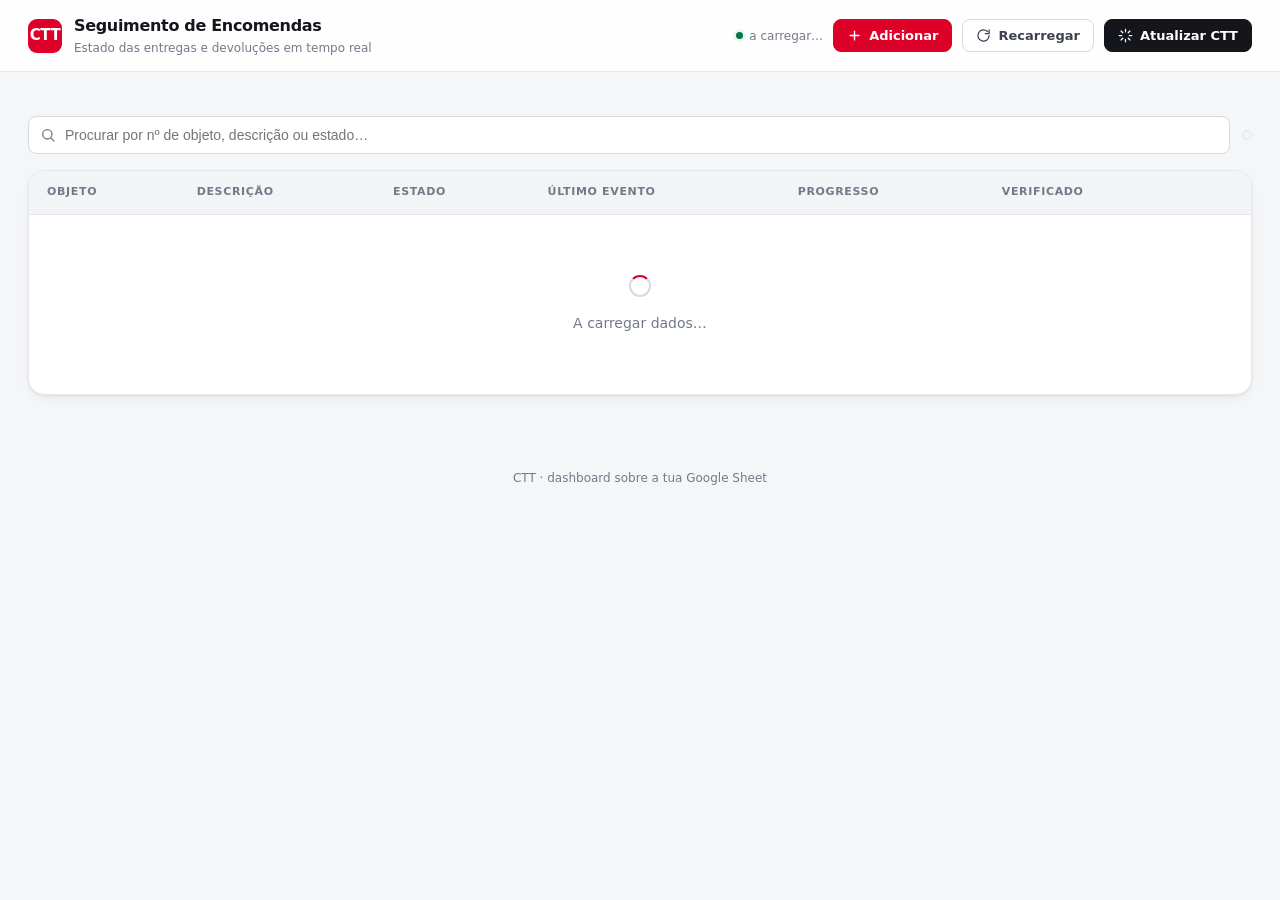
<file: apps-script/Index.html>
<!DOCTYPE html>
<html lang="pt">
<head>
<meta charset="utf-8">
<meta name="viewport" content="width=device-width, initial-scale=1">
<style>
  :root{
    /* neutros (ardósia com ligeiro toque frio) */
    --bg:#f5f6f8; --surface:#ffffff; --surface-2:#f3f4f7; --surface-3:#eceef2;
    --border:#e5e7ec; --border-strong:#d6d9e0;
    --text:#14161c; --text-2:#3c424e; --text-dim:#727a88;
    --brand:#de0029; --brand-ink:#ffffff;
    /* estados: [texto] / [fundo suave] */
    --st-delivered:#067647; --st-delivered-bg:#e7f6ee;
    --st-returned:#b42318;  --st-returned-bg:#fdecea;
    --st-transit:#175cd3;   --st-transit-bg:#eaf2fe;
    --st-out:#6941c6;       --st-out-bg:#f1edfe;
    --st-pickup:#b54708;    --st-pickup-bg:#fdf3e7;
    --st-problem:#c4320a;   --st-problem-bg:#fdeee7;
    --st-reg:#475467;       --st-reg-bg:#eef0f3;
    --st-unknown:#727a88;   --st-unknown-bg:#eef0f3;
    --shadow-sm:0 1px 2px rgba(16,24,40,.05);
    --shadow:0 1px 3px rgba(16,24,40,.06), 0 6px 16px -8px rgba(16,24,40,.12);
    --shadow-lg:0 12px 40px -12px rgba(16,24,40,.28);
    --r-sm:8px; --r:12px; --r-lg:16px;
    --sans:"Segoe UI",system-ui,-apple-system,Roboto,Helvetica,Arial,sans-serif;
    --mono:ui-monospace,"SF Mono","Cascadia Mono",Menlo,Consolas,monospace;
  }
  :root[data-theme="dark"], :root:not([data-theme="light"]){}
  @media (prefers-color-scheme:dark){:root:not([data-theme="light"]){
    --bg:#0b0e13; --surface:#12161d; --surface-2:#171c25; --surface-3:#1e242e;
    --border:#242b36; --border-strong:#2f3745;
    --text:#e8ebf0; --text-2:#b7bfcc; --text-dim:#8b94a3;
    --brand:#ff4d63; --brand-ink:#0b0e13;
    --st-delivered:#4ade80; --st-delivered-bg:#0f2a1c;
    --st-returned:#ff8a80;  --st-returned-bg:#331414;
    --st-transit:#7fb3ff;   --st-transit-bg:#0f2036;
    --st-out:#c9b0ff;       --st-out-bg:#211a38;
    --st-pickup:#f6c667;    --st-pickup-bg:#2c2110;
    --st-problem:#ffa07a;   --st-problem-bg:#2f1a12;
    --st-reg:#a7b0bf;       --st-reg-bg:#1c222b;
    --st-unknown:#8b94a3;   --st-unknown-bg:#1c222b;
    --shadow-sm:0 1px 2px rgba(0,0,0,.4);
    --shadow:0 1px 3px rgba(0,0,0,.5), 0 8px 24px -12px rgba(0,0,0,.7);
    --shadow-lg:0 16px 48px -12px rgba(0,0,0,.75);
  }}
  :root[data-theme="dark"]{
    --bg:#0b0e13; --surface:#12161d; --surface-2:#171c25; --surface-3:#1e242e;
    --border:#242b36; --border-strong:#2f3745;
    --text:#e8ebf0; --text-2:#b7bfcc; --text-dim:#8b94a3;
    --brand:#ff4d63; --brand-ink:#0b0e13;
    --st-delivered:#4ade80; --st-delivered-bg:#0f2a1c;
    --st-returned:#ff8a80;  --st-returned-bg:#331414;
    --st-transit:#7fb3ff;   --st-transit-bg:#0f2036;
    --st-out:#c9b0ff;       --st-out-bg:#211a38;
    --st-pickup:#f6c667;    --st-pickup-bg:#2c2110;
    --st-problem:#ffa07a;   --st-problem-bg:#2f1a12;
    --st-reg:#a7b0bf;       --st-reg-bg:#1c222b;
    --st-unknown:#8b94a3;   --st-unknown-bg:#1c222b;
    --shadow-sm:0 1px 2px rgba(0,0,0,.4);
    --shadow:0 1px 3px rgba(0,0,0,.5), 0 8px 24px -12px rgba(0,0,0,.7);
    --shadow-lg:0 16px 48px -12px rgba(0,0,0,.75);
  }

  *{box-sizing:border-box;}
  html,body{margin:0;}
  body{font-family:var(--sans);font-size:14px;line-height:1.5;background:var(--bg);color:var(--text);-webkit-font-smoothing:antialiased;}
  h1,h2,h3{margin:0;font-weight:650;letter-spacing:-.02em;}
  button{font-family:inherit;}
  a{color:inherit;}

  /* ---------- Cabeçalho ---------- */
  .header{position:sticky;top:0;z-index:20;background:color-mix(in srgb,var(--surface) 88%,transparent);backdrop-filter:saturate(140%) blur(8px);border-bottom:1px solid var(--border);}
  .header-in{display:flex;align-items:center;justify-content:space-between;gap:16px;flex-wrap:wrap;padding:14px 28px;}
  .brand{display:flex;align-items:center;gap:12px;}
  .logo{width:34px;height:34px;border-radius:9px;background:var(--brand);color:var(--brand-ink);display:grid;place-items:center;font-weight:800;font-size:15px;box-shadow:var(--shadow-sm);letter-spacing:-.03em;}
  .brand .t h1{font-size:16px;} .brand .t p{margin:1px 0 0;font-size:12px;color:var(--text-dim);}
  .toolbar{display:flex;align-items:center;gap:10px;flex-wrap:wrap;}
  .stamp{font-size:12px;color:var(--text-dim);display:flex;align-items:center;gap:6px;}
  .stamp .live{width:7px;height:7px;border-radius:50%;background:var(--st-delivered);box-shadow:0 0 0 3px var(--st-delivered-bg);}

  .btn{display:inline-flex;align-items:center;gap:7px;border:1px solid var(--border-strong);background:var(--surface);color:var(--text-2);border-radius:var(--r-sm);padding:8px 13px;font-size:13px;font-weight:550;cursor:pointer;transition:.15s;white-space:nowrap;}
  .btn:hover{background:var(--surface-2);color:var(--text);}
  .btn svg{width:15px;height:15px;}
  .btn.primary{background:var(--brand);color:var(--brand-ink);border-color:var(--brand);}
  .btn.primary:hover{filter:brightness(1.06);background:var(--brand);color:var(--brand-ink);}
  .btn.solid{background:var(--text);color:var(--surface);border-color:var(--text);}
  .btn.solid:hover{opacity:.9;background:var(--text);color:var(--surface);}
  .btn:disabled{opacity:.6;cursor:default;}

  main{padding:22px 28px 48px;}

  /* ---------- KPIs ---------- */
  .kpis{display:grid;grid-template-columns:repeat(auto-fit,minmax(168px,1fr));gap:14px;margin-bottom:22px;}
  .kpi{background:var(--surface);border:1px solid var(--border);border-radius:var(--r);padding:16px 18px;box-shadow:var(--shadow-sm);display:flex;flex-direction:column;gap:10px;}
  .kpi .top{display:flex;align-items:center;justify-content:space-between;}
  .kpi .ic{width:34px;height:34px;border-radius:9px;display:grid;place-items:center;}
  .kpi .ic svg{width:18px;height:18px;}
  .kpi .n{font-size:28px;font-weight:720;line-height:1;letter-spacing:-.03em;font-variant-numeric:tabular-nums;}
  .kpi .l{font-size:12.5px;color:var(--text-dim);font-weight:500;}
  .kpi.alert{border-color:color-mix(in srgb,var(--st-returned) 45%,var(--border));}

  /* ---------- Barra de ferramentas ---------- */
  .controls{display:flex;align-items:center;gap:12px;flex-wrap:wrap;margin-bottom:16px;}
  .searchbox{position:relative;flex:1 1 300px;min-width:220px;}
  .searchbox svg{position:absolute;left:12px;top:50%;transform:translateY(-50%);width:16px;height:16px;color:var(--text-dim);}
  #search{width:100%;padding:10px 12px 10px 36px;border:1px solid var(--border-strong);border-radius:var(--r-sm);background:var(--surface);color:var(--text);font-size:14px;}
  #search:focus-visible{outline:none;border-color:var(--brand);box-shadow:0 0 0 3px color-mix(in srgb,var(--brand) 20%,transparent);}
  .segmented{display:flex;gap:4px;background:var(--surface-2);border:1px solid var(--border);border-radius:999px;padding:4px;flex-wrap:wrap;}
  .segmented button{border:none;background:transparent;color:var(--text-dim);border-radius:999px;padding:6px 13px;font-size:12.5px;font-weight:550;cursor:pointer;transition:.15s;}
  .segmented button:hover{color:var(--text);}
  .segmented button.active{background:var(--surface);color:var(--text);box-shadow:var(--shadow-sm);}
  .segmented button .c{opacity:.6;margin-left:2px;font-variant-numeric:tabular-nums;}

  /* ---------- Tabela ---------- */
  .card{background:var(--surface);border:1px solid var(--border);border-radius:var(--r-lg);box-shadow:var(--shadow);overflow:hidden;}
  .tscroll{overflow-x:auto;}
  table{width:100%;border-collapse:collapse;min-width:900px;}
  thead th{text-align:left;font-size:11px;text-transform:uppercase;letter-spacing:.06em;color:var(--text-dim);font-weight:600;padding:13px 18px;background:var(--surface-2);border-bottom:1px solid var(--border);white-space:nowrap;cursor:pointer;user-select:none;}
  thead th.no-sort{cursor:default;}
  tbody td{padding:14px 18px;border-bottom:1px solid var(--border);vertical-align:top;}
  tbody tr:last-child td{border-bottom:none;}
  tbody tr{transition:background .12s;}
  tbody tr:hover{background:var(--surface-2);}
  .code{font-family:var(--mono);font-weight:600;font-size:13px;letter-spacing:-.01em;}
  .desc{color:var(--text-2);}
  .muted{color:var(--text-dim);}
  .evt{color:var(--text);} .evsub{color:var(--text-dim);font-size:12.5px;margin-top:3px;}
  .when{white-space:nowrap;color:var(--text-dim);font-size:12.5px;font-variant-numeric:tabular-nums;}

  .badge{display:inline-flex;align-items:center;gap:6px;padding:4px 10px;border-radius:999px;font-size:12px;font-weight:600;white-space:nowrap;border:1px solid transparent;}
  .badge .dot{width:6px;height:6px;border-radius:50%;background:currentColor;}
  .b-delivered{color:var(--st-delivered);background:var(--st-delivered-bg);}
  .b-returned{color:var(--st-returned);background:var(--st-returned-bg);}
  .b-in_transit{color:var(--st-transit);background:var(--st-transit-bg);}
  .b-out_for_delivery{color:var(--st-out);background:var(--st-out-bg);}
  .b-awaiting_pickup{color:var(--st-pickup);background:var(--st-pickup-bg);}
  .b-problem{color:var(--st-problem);background:var(--st-problem-bg);}
  .b-registered{color:var(--st-reg);background:var(--st-reg-bg);}
  .b-unknown{color:var(--st-unknown);background:var(--st-unknown-bg);}

  .seg-pill{display:inline-flex;align-items:center;gap:6px;font-size:12px;font-weight:550;color:var(--text-2);}
  .prog{display:flex;align-items:center;gap:9px;min-width:120px;}
  .prog .val{font-size:12.5px;color:var(--text-2);font-variant-numeric:tabular-nums;width:34px;}
  .bar{flex:1;height:7px;border-radius:99px;background:var(--surface-3);overflow:hidden;}
  .bar>span{display:block;height:100%;border-radius:99px;background:linear-gradient(90deg,var(--st-transit),color-mix(in srgb,var(--st-transit) 70%,#7dd3fc));}

  .rowacts{display:flex;gap:6px;}
  .iconbtn{display:inline-flex;align-items:center;gap:6px;border:1px solid var(--border-strong);background:var(--surface);color:var(--text-2);border-radius:var(--r-sm);padding:6px 10px;font-size:12px;font-weight:550;cursor:pointer;text-decoration:none;transition:.15s;white-space:nowrap;}
  .iconbtn:hover{background:var(--surface-2);color:var(--text);border-color:var(--brand);}
  .iconbtn svg{width:14px;height:14px;}
  .iconbtn.ib-close:hover{color:var(--st-delivered);border-color:var(--st-delivered);}
  .iconbtn:disabled{opacity:.5;cursor:default;}

  .hist-toggle{margin-top:8px;display:inline-flex;align-items:center;gap:5px;cursor:pointer;color:var(--brand);font-size:12px;font-weight:550;background:none;border:none;padding:0;}
  .hist-toggle svg{width:12px;height:12px;transition:transform .15s;}
  .hist-toggle.open svg{transform:rotate(90deg);}
  .timeline{margin:10px 0 2px;padding-left:6px;border-left:2px solid var(--border);}
  .tl{position:relative;padding:0 0 10px 16px;}
  .tl:last-child{padding-bottom:0;}
  .tl::before{content:"";position:absolute;left:-7px;top:4px;width:10px;height:10px;border-radius:50%;background:var(--surface);border:2px solid var(--border-strong);}
  .tl.first::before{border-color:var(--brand);background:var(--brand);}
  .tl .tw{font-size:12px;color:var(--text-dim);font-variant-numeric:tabular-nums;}
  .tl .te{font-size:13px;} .tl .tp{font-size:12px;color:var(--text-dim);}

  .state{padding:60px 20px;text-align:center;color:var(--text-dim);}
  .state svg{width:34px;height:34px;opacity:.5;margin-bottom:10px;}
  .spinner{width:22px;height:22px;border:2.5px solid var(--border-strong);border-top-color:var(--brand);border-radius:50%;display:inline-block;animation:spin .7s linear infinite;}
  @keyframes spin{to{transform:rotate(360deg);}}

  footer{text-align:center;color:var(--text-dim);font-size:12px;padding:26px;}

  /* ---------- Modal ---------- */
  .modal{position:fixed;inset:0;background:rgba(10,13,20,.55);backdrop-filter:blur(2px);display:flex;align-items:center;justify-content:center;z-index:60;padding:16px;animation:fade .15s ease;}
  .modal[hidden]{display:none !important;}
  @keyframes fade{from{opacity:0;}to{opacity:1;}}
  .modal-box{background:var(--surface);border:1px solid var(--border);border-radius:var(--r-lg);padding:24px;width:100%;max-width:440px;box-shadow:var(--shadow-lg);}
  .modal-box h2{font-size:18px;margin-bottom:4px;}
  .modal-box .sub{color:var(--text-dim);font-size:13px;margin:0 0 18px;}
  .field{margin-bottom:14px;}
  .field label{display:block;font-size:12.5px;font-weight:600;color:var(--text-2);margin-bottom:6px;}
  .field input{width:100%;padding:10px 12px;border:1px solid var(--border-strong);border-radius:var(--r-sm);background:var(--bg);color:var(--text);font-size:14px;}
  .field input:focus-visible{outline:none;border-color:var(--brand);box-shadow:0 0 0 3px color-mix(in srgb,var(--brand) 20%,transparent);}
  .m-msg{min-height:18px;font-size:12.5px;margin:2px 0 14px;}
  .m-msg.err{color:var(--st-returned);} .m-msg.ok{color:var(--st-delivered);}
  .modal-actions{display:flex;justify-content:flex-end;gap:10px;}
</style>
</head>
<body>
  <header class="header">
    <div class="header-in">
      <div class="brand">
        <div class="logo">CTT</div>
        <div class="t"><h1>Seguimento de Encomendas</h1><p>Estado das entregas e devoluções em tempo real</p></div>
      </div>
      <div class="toolbar">
        <span class="stamp"><span class="live"></span><span id="updated">a carregar…</span></span>
        <button class="btn primary" id="add">
          <svg viewBox="0 0 24 24" fill="none" stroke="currentColor" stroke-width="2.2" stroke-linecap="round"><path d="M12 5v14M5 12h14"/></svg>Adicionar
        </button>
        <button class="btn" id="reload" title="Recarregar da folha">
          <svg viewBox="0 0 24 24" fill="none" stroke="currentColor" stroke-width="2" stroke-linecap="round" stroke-linejoin="round"><path d="M21 12a9 9 0 1 1-2.64-6.36M21 3v6h-6"/></svg>Recarregar
        </button>
        <button class="btn solid" id="fetch" title="Ir aos CTT buscar os estados agora">
          <svg viewBox="0 0 24 24" fill="none" stroke="currentColor" stroke-width="2" stroke-linecap="round" stroke-linejoin="round"><path d="M12 2v4M12 18v4M4.9 4.9l2.8 2.8M16.3 16.3l2.8 2.8M2 12h4M18 12h4M4.9 19.1l2.8-2.8M16.3 7.7l2.8-2.8"/></svg>Atualizar CTT
        </button>
      </div>
    </div>
  </header>

  <div id="modal" class="modal" hidden>
    <div class="modal-box">
      <h2>Adicionar encomenda</h2>
      <p class="sub">Escreve o número do objeto. Vamos logo buscar o estado aos CTT.</p>
      <div class="field"><label>Nº de objeto</label><input type="text" id="m-code" placeholder="ex.: RR123456789PT" autocomplete="off"></div>
      <div class="field"><label>Descrição (opcional)</label><input type="text" id="m-desc" placeholder="ex.: Cliente Sousa Lda"></div>
      <p class="m-msg" id="m-msg"></p>
      <div class="modal-actions">
        <button class="btn" id="m-cancel">Cancelar</button>
        <button class="btn primary" id="m-save">Adicionar</button>
      </div>
    </div>
  </div>

  <main>
    <section class="kpis" id="kpis"></section>
    <section class="controls">
      <div class="searchbox">
        <svg viewBox="0 0 24 24" fill="none" stroke="currentColor" stroke-width="2" stroke-linecap="round"><circle cx="11" cy="11" r="7"/><path d="m21 21-4.3-4.3"/></svg>
        <input type="search" id="search" placeholder="Procurar por nº de objeto, descrição ou estado…">
      </div>
      <div class="segmented" id="filters"></div>
    </section>
    <section class="card">
      <div class="tscroll">
        <table>
          <thead><tr>
            <th data-k="code">Objeto</th>
            <th data-k="descricao">Descrição</th>
            <th data-k="estado">Estado</th>
            <th class="no-sort">Último evento</th>
            <th class="no-sort">Progresso</th>
            <th data-k="verificado">Verificado</th>
            <th class="no-sort"></th>
          </tr></thead>
          <tbody id="tbody"><tr><td colspan="7" class="state"><span class="spinner"></span><div style="margin-top:10px">A carregar dados…</div></td></tr></tbody>
        </table>
      </div>
    </section>
  </main>
  <footer>CTT · dashboard sobre a tua Google Sheet</footer>

<script>
  var LABELS={delivered:"Entregue",returned:"Devolvido",out_for_delivery:"Em distribuição",awaiting_pickup:"Aguarda levantamento",problem:"Problema",in_transit:"Em trânsito",registered:"Registado",unknown:"—"};
  var ORDER=["returned","problem","awaiting_pickup","out_for_delivery","in_transit","registered","delivered","unknown"];
  var ALL=[], filtro="all", termo="", sortK="estado", sortDir=1;

  function sa(s){return (s||"").normalize("NFD").replace(/[̀-ͯ]/g,"").toLowerCase();}
  function categoria(estado){
    var s=sa(estado); if(!s) return "unknown";
    if(s.indexOf("devolv")>-1) return "returned";
    if(s.indexOf("entregue")>-1) return "delivered";
    if(s.indexOf("distribui")>-1||s.indexOf("em entrega")>-1) return "out_for_delivery";
    if(s.indexOf("levantamento")>-1) return "awaiting_pickup";
    if(s.indexOf("tentativa")>-1||s.indexOf("insucesso")>-1||s.indexOf("morada")>-1||s.indexOf("erro")>-1) return "problem";
    if(s.indexOf("transito")>-1||s.indexOf("expedid")>-1) return "in_transit";
    if(s.indexOf("aceite")>-1||s.indexOf("registad")>-1) return "registered";
    return "unknown";
  }
  function esc(s){return (s==null?"":String(s)).replace(/[&<>"']/g,function(m){return {"&":"&amp;","<":"&lt;",">":"&gt;",'"':"&quot;","'":"&#39;"}[m];});}
  function cttUrl(code){return "https://appserver.ctt.pt/CustomerArea/PublicArea_Detail?ObjectCodeInput="+encodeURIComponent(code)+"&SearchInput="+encodeURIComponent(code);}
  function progNum(v){var n=parseFloat(String(v==null?"":v).replace("%","").replace(",","."));if(isNaN(n))return null;if(n<=1)n=n*100;return Math.round(n);}
  function fechada(p){return /fechada/i.test(p.seguimento||"")||/fechad/i.test(p.manual||"");}

  var ICON={
    box:'<svg viewBox="0 0 24 24" fill="none" stroke="currentColor" stroke-width="1.9" stroke-linecap="round" stroke-linejoin="round"><path d="m21 8-9-5-9 5v8l9 5 9-5V8z"/><path d="m3.3 7 8.7 5 8.7-5M12 22V12"/></svg>',
    truck:'<svg viewBox="0 0 24 24" fill="none" stroke="currentColor" stroke-width="1.9" stroke-linecap="round" stroke-linejoin="round"><path d="M10 17V5H2v12M15 17H10M22 17h-2M14 9h4l3 3v5h-2"/><circle cx="7" cy="18" r="2"/><circle cx="18" cy="18" r="2"/></svg>',
    check:'<svg viewBox="0 0 24 24" fill="none" stroke="currentColor" stroke-width="2" stroke-linecap="round" stroke-linejoin="round"><path d="M20 6 9 17l-5-5"/></svg>',
    back:'<svg viewBox="0 0 24 24" fill="none" stroke="currentColor" stroke-width="2" stroke-linecap="round" stroke-linejoin="round"><path d="M9 14 4 9l5-5"/><path d="M4 9h11a5 5 0 0 1 0 10h-1"/></svg>',
    warn:'<svg viewBox="0 0 24 24" fill="none" stroke="currentColor" stroke-width="1.9" stroke-linecap="round" stroke-linejoin="round"><path d="M10.3 3.3 1.8 18a2 2 0 0 0 1.7 3h17a2 2 0 0 0 1.7-3L13.7 3.3a2 2 0 0 0-3.4 0z"/><path d="M12 9v4M12 17h.01"/></svg>',
    eye:'<svg viewBox="0 0 24 24" fill="none" stroke="currentColor" stroke-width="1.9" stroke-linecap="round" stroke-linejoin="round"><path d="M2 12s4-7 10-7 10 7 10 7-4 7-10 7-10-7-10-7z"/><circle cx="12" cy="12" r="3"/></svg>',
    lock:'<svg viewBox="0 0 24 24" fill="none" stroke="currentColor" stroke-width="1.9" stroke-linecap="round" stroke-linejoin="round"><rect x="3" y="11" width="18" height="11" rx="2"/><path d="M7 11V7a5 5 0 0 1 10 0v4"/></svg>',
    undo:'<svg viewBox="0 0 24 24" fill="none" stroke="currentColor" stroke-width="1.9" stroke-linecap="round" stroke-linejoin="round"><path d="M3 7v6h6"/><path d="M3.5 13a9 9 0 1 0 2.2-9.2L3 7"/></svg>'
  };
  var KPI_IC={total:ICON.box,ativas:ICON.truck,returned:ICON.back,delivered:ICON.check,transit:ICON.truck,problem:ICON.warn};

  function carregar(){
    setStamp("a carregar…");
    google.script.run.withSuccessHandler(function(d){
      ALL=(d&&d.parcels)||[]; setStamp("Atualizado "+(d?d.geradoEm:"")); render();
    }).withFailureHandler(function(e){
      setStamp("erro ao carregar");
      document.getElementById("tbody").innerHTML='<tr><td colspan="7" class="state">'+ICON.warn+'<div>Erro: '+esc(e&&e.message)+'</div></td></tr>';
    }).obterDados();
  }
  function setStamp(t){document.getElementById("updated").textContent=t;}

  function contagens(){
    var c={all:ALL.length};
    ALL.forEach(function(p){var k=categoria(p.estado);c[k]=(c[k]||0)+1;});
    c.ativas=ALL.filter(function(p){return /ativa/i.test(p.seguimento);}).length;
    return c;
  }
  function renderKpis(){
    var c=contagens();
    var arr=[
      {l:"Total",n:c.all||0,ic:KPI_IC.total,col:"--st-reg"},
      {l:"Em seguimento",n:c.ativas||0,ic:KPI_IC.ativas,col:"--st-transit"},
      {l:"Devolvidos",n:c.returned||0,ic:KPI_IC.returned,col:"--st-returned",alert:c.returned>0},
      {l:"Entregues",n:c.delivered||0,ic:KPI_IC.delivered,col:"--st-delivered"},
      {l:"Em trânsito",n:(c.in_transit||0)+(c.out_for_delivery||0),ic:KPI_IC.transit,col:"--st-out"},
      {l:"Problemas",n:c.problem||0,ic:KPI_IC.problem,col:"--st-problem",alert:c.problem>0}
    ];
    document.getElementById("kpis").innerHTML=arr.map(function(k){
      var bg="color-mix(in srgb, var("+k.col+") 14%, transparent)";
      return '<div class="kpi'+(k.alert?" alert":"")+'"><div class="top"><div class="n">'+k.n+'</div>'+
             '<div class="ic" style="background:'+bg+';color:var('+k.col+')">'+k.ic+'</div></div>'+
             '<div class="l">'+k.l+'</div></div>';
    }).join("");
  }
  function renderFiltros(){
    var c=contagens(), cats=["all"].concat(ORDER.filter(function(x){return c[x];}));
    document.getElementById("filters").innerHTML=cats.map(function(cat){
      var label=cat==="all"?"Todos":LABELS[cat], n=cat==="all"?c.all:c[cat];
      return '<button data-cat="'+cat+'" class="'+(filtro===cat?"active":"")+'">'+label+'<span class="c">'+n+'</span></button>';
    }).join("");
  }
  function filtrados(){
    var r=ALL.slice();
    if(filtro!=="all") r=r.filter(function(p){return categoria(p.estado)===filtro;});
    if(termo){var t=sa(termo);r=r.filter(function(p){return sa(p.code).indexOf(t)>-1||sa(p.descricao).indexOf(t)>-1||sa(p.estado).indexOf(t)>-1;});}
    r.sort(function(a,b){
      var av,bv;
      if(sortK==="estado"){av=ORDER.indexOf(categoria(a.estado));bv=ORDER.indexOf(categoria(b.estado));}
      else{av=sa(a[sortK]);bv=sa(b[sortK]);}
      return (av<bv?-1:av>bv?1:0)*sortDir;
    });
    return r;
  }
  function badge(p){var cat=categoria(p.estado);return '<span class="badge b-'+cat+'"><span class="dot"></span>'+esc(p.estado||LABELS[cat])+'</span>';}
  function progresso(v){var n=progNum(v);if(n==null)return '<span class="muted">—</span>';return '<div class="prog"><span class="val">'+n+'%</span><div class="bar"><span style="width:'+Math.max(0,Math.min(100,n))+'%"></span></div></div>';}

  function renderTabela(){
    var rows=filtrados(), tb=document.getElementById("tbody");
    if(!rows.length){tb.innerHTML='<tr><td colspan="7" class="state">'+ICON.box+'<div>Sem encomendas para mostrar.</div></td></tr>';return;}
    tb.innerHTML=rows.map(function(p,i){
      var h=p.historico||[];
      var hb=h.length>1?'<button class="hist-toggle" data-i="'+i+'"><svg viewBox="0 0 24 24" fill="none" stroke="currentColor" stroke-width="2.4" stroke-linecap="round" stroke-linejoin="round"><path d="m9 6 6 6-6 6"/></svg>Histórico ('+h.length+')</button>':"";
      var tl=h.length>1?'<div class="timeline" id="h'+i+'" hidden>'+h.map(function(e,idx){return '<div class="tl'+(idx===0?" first":"")+'"><div class="tw">'+esc(e.data)+'</div><div class="te">'+esc(e.evento||e.estado)+'</div>'+(e.local?'<div class="tp">'+esc(e.local)+'</div>':"")+'</div>';}).join("")+'</div>':"";
      return '<tr>'+
        '<td><div class="code">'+esc(p.code)+'</div></td>'+
        '<td class="desc">'+(esc(p.descricao)||'<span class="muted">—</span>')+'</td>'+
        '<td>'+badge(p)+(p.seguimento?'<div class="seg-pill" style="margin-top:6px">'+esc(p.seguimento)+'</div>':"")+'</td>'+
        '<td><div class="evt">'+esc(p.situacao||"—")+'</div><div class="evsub">'+esc(p.dataEvento||"")+(p.local?" · "+esc(p.local):"")+'</div>'+hb+tl+'</td>'+
        '<td>'+progresso(p.progresso)+'</td>'+
        '<td class="when">'+esc(p.verificado||"—")+'</td>'+
        '<td><div class="rowacts">'+
          '<a class="iconbtn" href="'+cttUrl(p.code)+'" target="_blank" rel="noopener noreferrer" title="Abrir no site dos CTT">'+ICON.eye+'CTT'+
            '<svg viewBox="0 0 24 24" fill="none" stroke="currentColor" stroke-width="2" stroke-linecap="round" stroke-linejoin="round" style="width:12px;height:12px"><path d="M7 17 17 7M8 7h9v9"/></svg></a>'+
          (fechada(p)
            ? '<button class="iconbtn" data-act="reabrir" data-code="'+esc(p.code)+'" title="Voltar a seguir esta encomenda">'+ICON.undo+'Reabrir</button>'
            : '<button class="iconbtn ib-close" data-act="fechar" data-code="'+esc(p.code)+'" title="Marcar como concluída (o robô deixa de a consultar)">'+ICON.lock+'Fechar</button>')+
        '</div></td>'+
      '</tr>';
    }).join("");
    Array.prototype.forEach.call(tb.querySelectorAll(".hist-toggle"),function(b){
      b.addEventListener("click",function(){var el=document.getElementById("h"+b.dataset.i);el.hidden=!el.hidden;b.classList.toggle("open",!el.hidden);});
    });
  }
  function render(){renderKpis();renderFiltros();renderTabela();}

  // Fechar / reabrir manualmente (delegação de eventos, ligada uma vez)
  document.getElementById("tbody").addEventListener("click",function(e){
    var b=e.target.closest("button[data-act]"); if(!b) return;
    var code=b.dataset.code, act=b.dataset.act;
    b.disabled=true; setStamp(act==="fechar"?"a fechar "+code+"…":"a reabrir "+code+"…");
    google.script.run.withSuccessHandler(function(d){
      ALL=(d&&d.parcels)||[]; setStamp("Atualizado "+(d?d.geradoEm:"")); render();
    }).withFailureHandler(function(err){
      b.disabled=false; setStamp("erro: "+(err&&err.message));
    }).definirFecho(code,act);
  });

  document.getElementById("search").addEventListener("input",function(e){termo=e.target.value.trim();renderTabela();});
  document.getElementById("filters").addEventListener("click",function(e){var b=e.target.closest("button[data-cat]");if(!b)return;filtro=b.dataset.cat;renderFiltros();renderTabela();});
  Array.prototype.forEach.call(document.querySelectorAll("th[data-k]"),function(th){th.addEventListener("click",function(){var k=th.dataset.k;if(sortK===k)sortDir*=-1;else{sortK=k;sortDir=1;}renderTabela();});});
  document.getElementById("reload").addEventListener("click",carregar);
  document.getElementById("fetch").addEventListener("click",function(){
    var btn=this;btn.disabled=true;setStamp("a consultar os CTT (pode demorar)…");
    google.script.run.withSuccessHandler(function(d){
      ALL=(d&&d.parcels)||[];setStamp("Atualizado "+(d?d.geradoEm:""));btn.disabled=false;render();
    }).withFailureHandler(function(e){btn.disabled=false;setStamp("erro: "+(e&&e.message));}).atualizarViaDashboard();
  });

  // Modal
  var modal=document.getElementById("modal");
  function abrirModal(){document.getElementById("m-code").value="";document.getElementById("m-desc").value="";var m=document.getElementById("m-msg");m.textContent="";m.className="m-msg";modal.hidden=false;document.getElementById("m-code").focus();}
  function fecharModal(){modal.hidden=true;}
  document.getElementById("add").addEventListener("click",abrirModal);
  document.getElementById("m-cancel").addEventListener("click",fecharModal);
  modal.addEventListener("click",function(e){if(e.target===modal)fecharModal();});
  document.addEventListener("keydown",function(e){if(e.key==="Escape"&&!modal.hidden)fecharModal();});
  function guardarNovo(){
    var code=document.getElementById("m-code").value.trim();
    var desc=document.getElementById("m-desc").value.trim();
    var msg=document.getElementById("m-msg");
    if(!code){msg.textContent="Escreve um número de objeto.";msg.className="m-msg err";return;}
    var save=document.getElementById("m-save");save.disabled=true;save.textContent="A adicionar…";
    msg.textContent="A consultar os CTT…";msg.className="m-msg";
    google.script.run.withSuccessHandler(function(r){
      save.disabled=false;save.textContent="Adicionar";
      if(r&&r.ok){fecharModal();carregar();}
      else{msg.textContent=(r&&r.msg)||"Não foi possível adicionar.";msg.className="m-msg err";}
    }).withFailureHandler(function(e){
      save.disabled=false;save.textContent="Adicionar";
      msg.textContent="Erro: "+(e&&e.message);msg.className="m-msg err";
    }).adicionarEncomenda(code,desc);
  }
  document.getElementById("m-save").addEventListener("click",guardarNovo);
  document.getElementById("m-code").addEventListener("keydown",function(e){if(e.key==="Enter")guardarNovo();});
  document.getElementById("m-desc").addEventListener("keydown",function(e){if(e.key==="Enter")guardarNovo();});

  carregar();
</script>
</body>
</html>
</file>
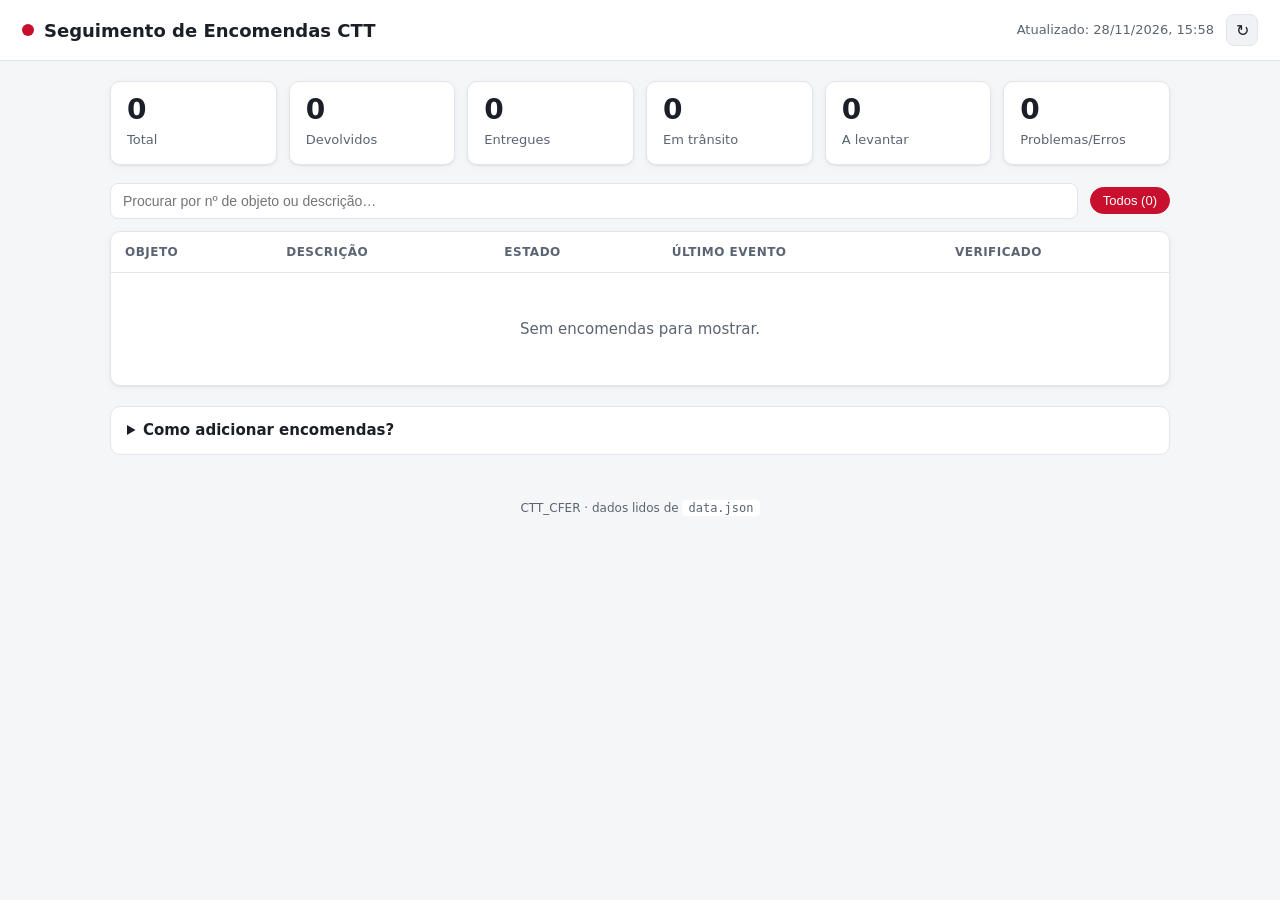
<file: docs/index.html>
<!DOCTYPE html>
<html lang="pt">
<head>
  <meta charset="utf-8">
  <meta name="viewport" content="width=device-width, initial-scale=1">
  <title>CTT · Seguimento de Encomendas</title>
  <link rel="stylesheet" href="style.css">
</head>
<body>
  <header class="topbar">
    <div class="brand">
      <span class="dot"></span>
      <h1>Seguimento de Encomendas CTT</h1>
    </div>
    <div class="meta">
      <span id="updated">a carregar…</span>
      <button id="refresh" title="Recarregar dados">↻</button>
    </div>
  </header>

  <main>
    <section class="kpis" id="kpis"><!-- preenchido por JS --></section>

    <section class="controls">
      <input type="search" id="search" placeholder="Procurar por nº de objeto ou descrição…">
      <div class="filters" id="filters"><!-- chips de filtro --></div>
    </section>

    <section class="table-wrap">
      <table id="table">
        <thead>
          <tr>
            <th data-sort="code">Objeto</th>
            <th data-sort="description">Descrição</th>
            <th data-sort="status_category">Estado</th>
            <th data-sort="status_text">Último evento</th>
            <th data-sort="last_checked">Verificado</th>
          </tr>
        </thead>
        <tbody id="tbody"></tbody>
      </table>
      <p class="empty" id="empty" hidden>Sem encomendas para mostrar.</p>
    </section>

    <details class="help">
      <summary>Como adicionar encomendas?</summary>
      <ol>
        <li>Edita o ficheiro <code>data/tracking_numbers.txt</code> no repositório
            (um número por linha, com descrição opcional a seguir a <code>;</code>), ou</li>
        <li>No GitHub, vai a <strong>Actions → Adicionar encomenda → Run workflow</strong>
            e escreve o número, ou</li>
        <li>Localmente: <code>python scripts/add_parcel.py RR123456789PT "descrição"</code></li>
      </ol>
      <p>A atualização corre automaticamente todos os dias. Também podes forçar
         em <strong>Actions → Atualização diária CTT → Run workflow</strong>.</p>
    </details>
  </main>

  <footer>
    <span>CTT_CFER · dados lidos de <code>data.json</code></span>
  </footer>

  <script src="app.js"></script>
</body>
</html>
</file>
<file: docs/style.css>
:root {
  --bg: #f5f6f8;
  --surface: #ffffff;
  --surface-2: #f0f2f5;
  --border: #e2e5ea;
  --text: #1b1f27;
  --text-dim: #5b6472;
  --accent: #c8102e;        /* vermelho CTT */
  --accent-ink: #ffffff;

  /* estados (contraste AA sobre fundo claro) */
  --c-delivered: #1a7f37;
  --c-returned: #b42318;
  --c-transit: #1f6feb;
  --c-outfordelivery: #8250df;
  --c-pickup: #9a6700;
  --c-problem: #bc4c00;
  --c-registered: #57606a;
  --c-unknown: #6e7781;

  --shadow: 0 1px 2px rgba(0,0,0,.06), 0 2px 8px rgba(0,0,0,.04);
  --radius: 10px;
}

@media (prefers-color-scheme: dark) {
  :root {
    --bg: #0f1216;
    --surface: #171b22;
    --surface-2: #1f242c;
    --border: #2a2f38;
    --text: #e6e9ee;
    --text-dim: #9aa4b2;
    --accent: #ff5a5f;
    --accent-ink: #14171c;

    --c-delivered: #3fb950;
    --c-returned: #ff7b72;
    --c-transit: #58a6ff;
    --c-outfordelivery: #d2a8ff;
    --c-pickup: #e3b341;
    --c-problem: #ffa657;
    --c-registered: #8b949e;
    --c-unknown: #6e7781;
  }
}

* { box-sizing: border-box; }
body {
  margin: 0;
  font: 15px/1.5 system-ui, -apple-system, "Segoe UI", Roboto, sans-serif;
  background: var(--bg);
  color: var(--text);
}

.topbar {
  display: flex; align-items: center; justify-content: space-between;
  gap: 16px; padding: 14px 22px;
  background: var(--surface); border-bottom: 1px solid var(--border);
  position: sticky; top: 0; z-index: 10;
}
.brand { display: flex; align-items: center; gap: 10px; }
.brand h1 { font-size: 18px; margin: 0; font-weight: 650; }
.brand .dot { width: 12px; height: 12px; border-radius: 50%; background: var(--accent); }
.meta { display: flex; align-items: center; gap: 12px; color: var(--text-dim); font-size: 13px; }
.meta button {
  border: 1px solid var(--border); background: var(--surface-2); color: var(--text);
  border-radius: 8px; width: 32px; height: 32px; cursor: pointer; font-size: 16px;
}
.meta button:hover { background: var(--border); }

main { max-width: 1100px; margin: 0 auto; padding: 20px; }

/* KPIs */
.kpis {
  display: grid; grid-template-columns: repeat(auto-fit, minmax(150px, 1fr));
  gap: 12px; margin-bottom: 18px;
}
.kpi {
  background: var(--surface); border: 1px solid var(--border);
  border-radius: var(--radius); padding: 14px 16px; box-shadow: var(--shadow);
}
.kpi .n { font-size: 28px; font-weight: 700; line-height: 1; }
.kpi .l { color: var(--text-dim); font-size: 13px; margin-top: 6px; }
.kpi.alert { border-color: var(--c-returned); }
.kpi.alert .n { color: var(--c-returned); }

/* Controls */
.controls { display: flex; flex-wrap: wrap; gap: 12px; align-items: center; margin-bottom: 12px; }
#search {
  flex: 1 1 260px; min-width: 200px; padding: 9px 12px;
  border: 1px solid var(--border); border-radius: 8px;
  background: var(--surface); color: var(--text); font-size: 14px;
}
.filters { display: flex; flex-wrap: wrap; gap: 6px; }
.filters button {
  border: 1px solid var(--border); background: var(--surface); color: var(--text-dim);
  border-radius: 20px; padding: 5px 12px; cursor: pointer; font-size: 13px;
}
.filters button.active { background: var(--accent); color: var(--accent-ink); border-color: var(--accent); }

/* Table */
.table-wrap { background: var(--surface); border: 1px solid var(--border); border-radius: var(--radius); overflow-x: auto; box-shadow: var(--shadow); }
table { width: 100%; border-collapse: collapse; min-width: 720px; }
th, td { text-align: left; padding: 11px 14px; border-bottom: 1px solid var(--border); vertical-align: top; }
th { font-size: 12px; text-transform: uppercase; letter-spacing: .04em; color: var(--text-dim); cursor: pointer; user-select: none; white-space: nowrap; }
tbody tr:hover { background: var(--surface-2); }
tbody tr:last-child td { border-bottom: none; }
.code { font-family: ui-monospace, "SF Mono", Menlo, monospace; font-weight: 600; }
.muted { color: var(--text-dim); }
.when { white-space: nowrap; color: var(--text-dim); font-size: 13px; }

/* Status chip */
.chip {
  display: inline-flex; align-items: center; gap: 6px;
  padding: 3px 10px; border-radius: 20px; font-size: 12.5px; font-weight: 600;
  color: #fff; white-space: nowrap;
}
.chip::before { content: ""; width: 7px; height: 7px; border-radius: 50%; background: rgba(255,255,255,.85); }
.chip.delivered { background: var(--c-delivered); }
.chip.returned { background: var(--c-returned); }
.chip.in_transit { background: var(--c-transit); }
.chip.out_for_delivery { background: var(--c-outfordelivery); }
.chip.awaiting_pickup { background: var(--c-pickup); }
.chip.problem { background: var(--c-problem); }
.chip.registered { background: var(--c-registered); }
.chip.unknown { background: var(--c-unknown); }
.chip.error { background: var(--c-returned); }

/* History */
.hist-toggle { cursor: pointer; color: var(--accent); font-size: 12px; background: none; border: none; padding: 4px 0 0; }
.history { margin: 8px 0 2px; padding: 10px 12px; background: var(--surface-2); border-radius: 8px; }
.history ol { margin: 0; padding-left: 16px; }
.history li { margin: 3px 0; font-size: 13px; }
.history .h-when { color: var(--text-dim); }

.empty { text-align: center; color: var(--text-dim); padding: 30px; }

.help { margin-top: 20px; background: var(--surface); border: 1px solid var(--border); border-radius: var(--radius); padding: 12px 16px; }
.help summary { cursor: pointer; font-weight: 600; }
.help code { background: var(--surface-2); padding: 1px 6px; border-radius: 4px; font-size: 13px; }

footer { text-align: center; color: var(--text-dim); font-size: 12px; padding: 24px; }
footer code { background: var(--surface); padding: 1px 6px; border-radius: 4px; }
</file>
